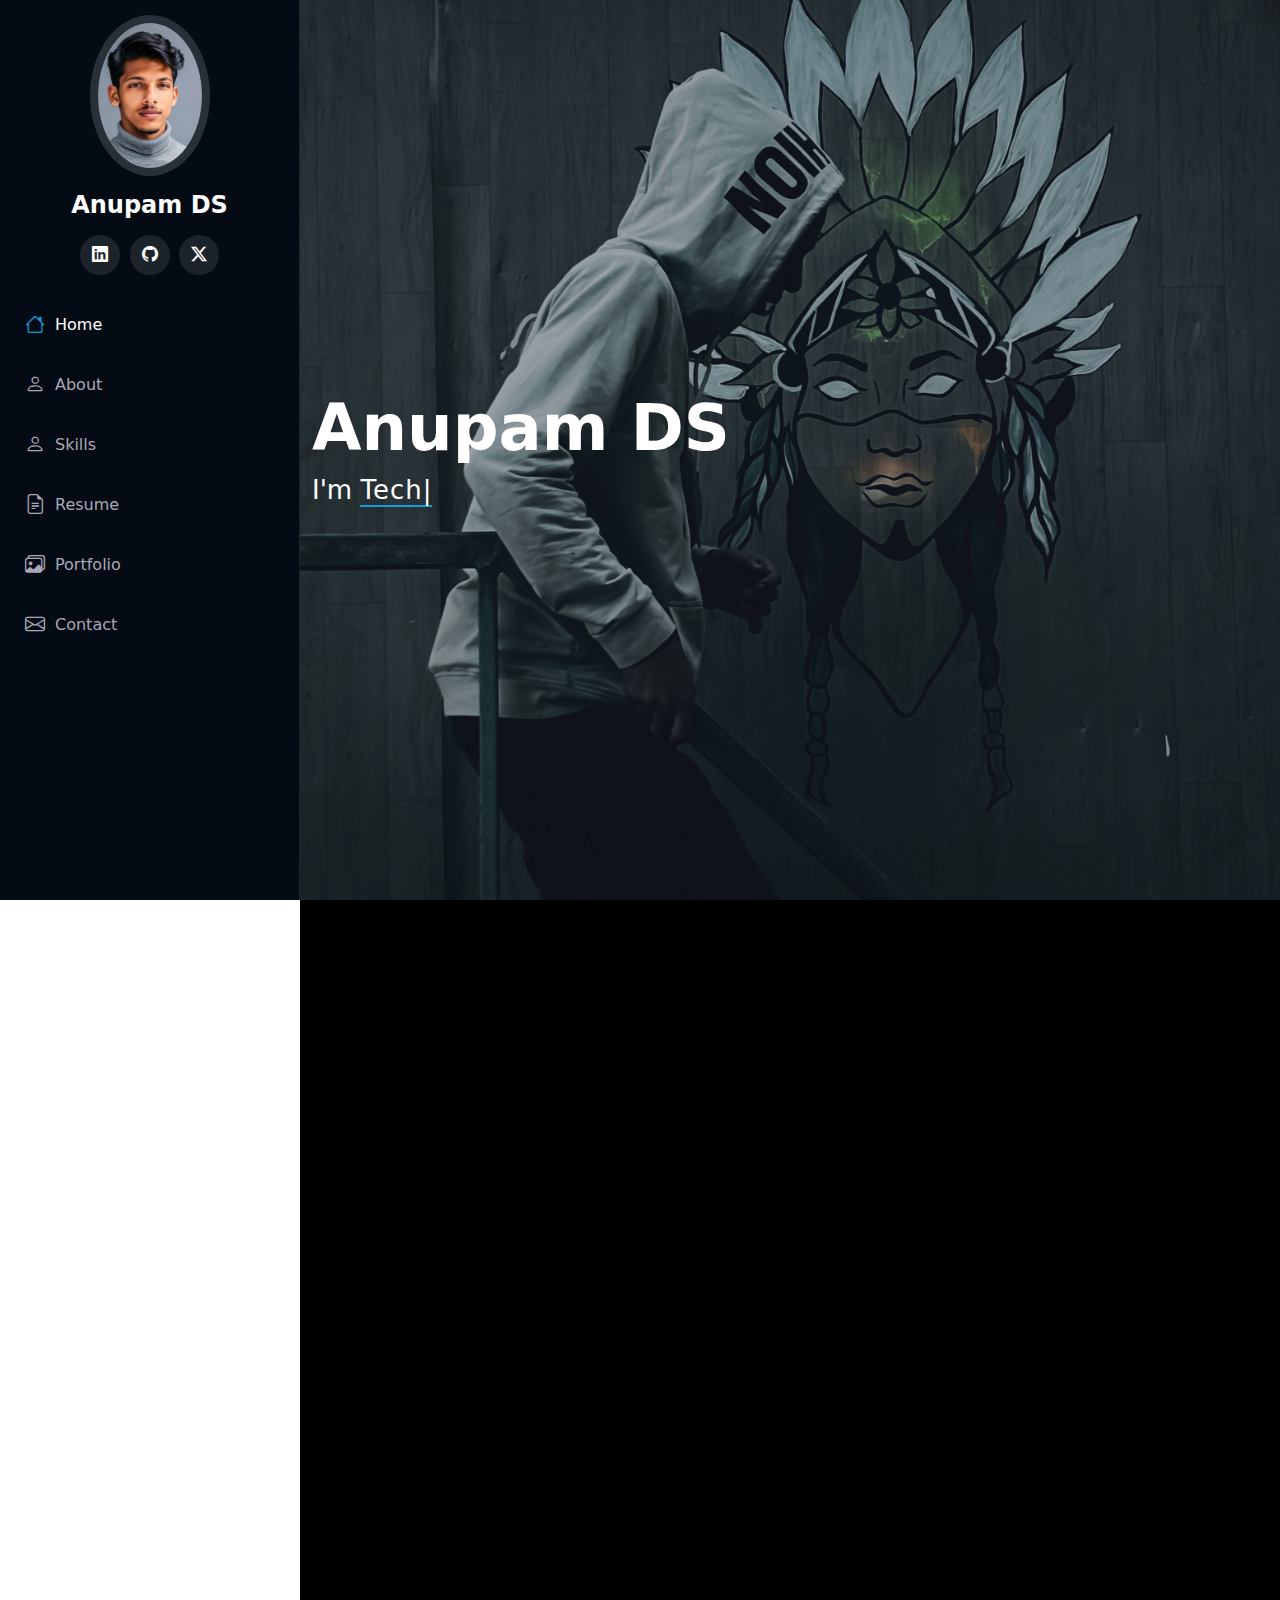
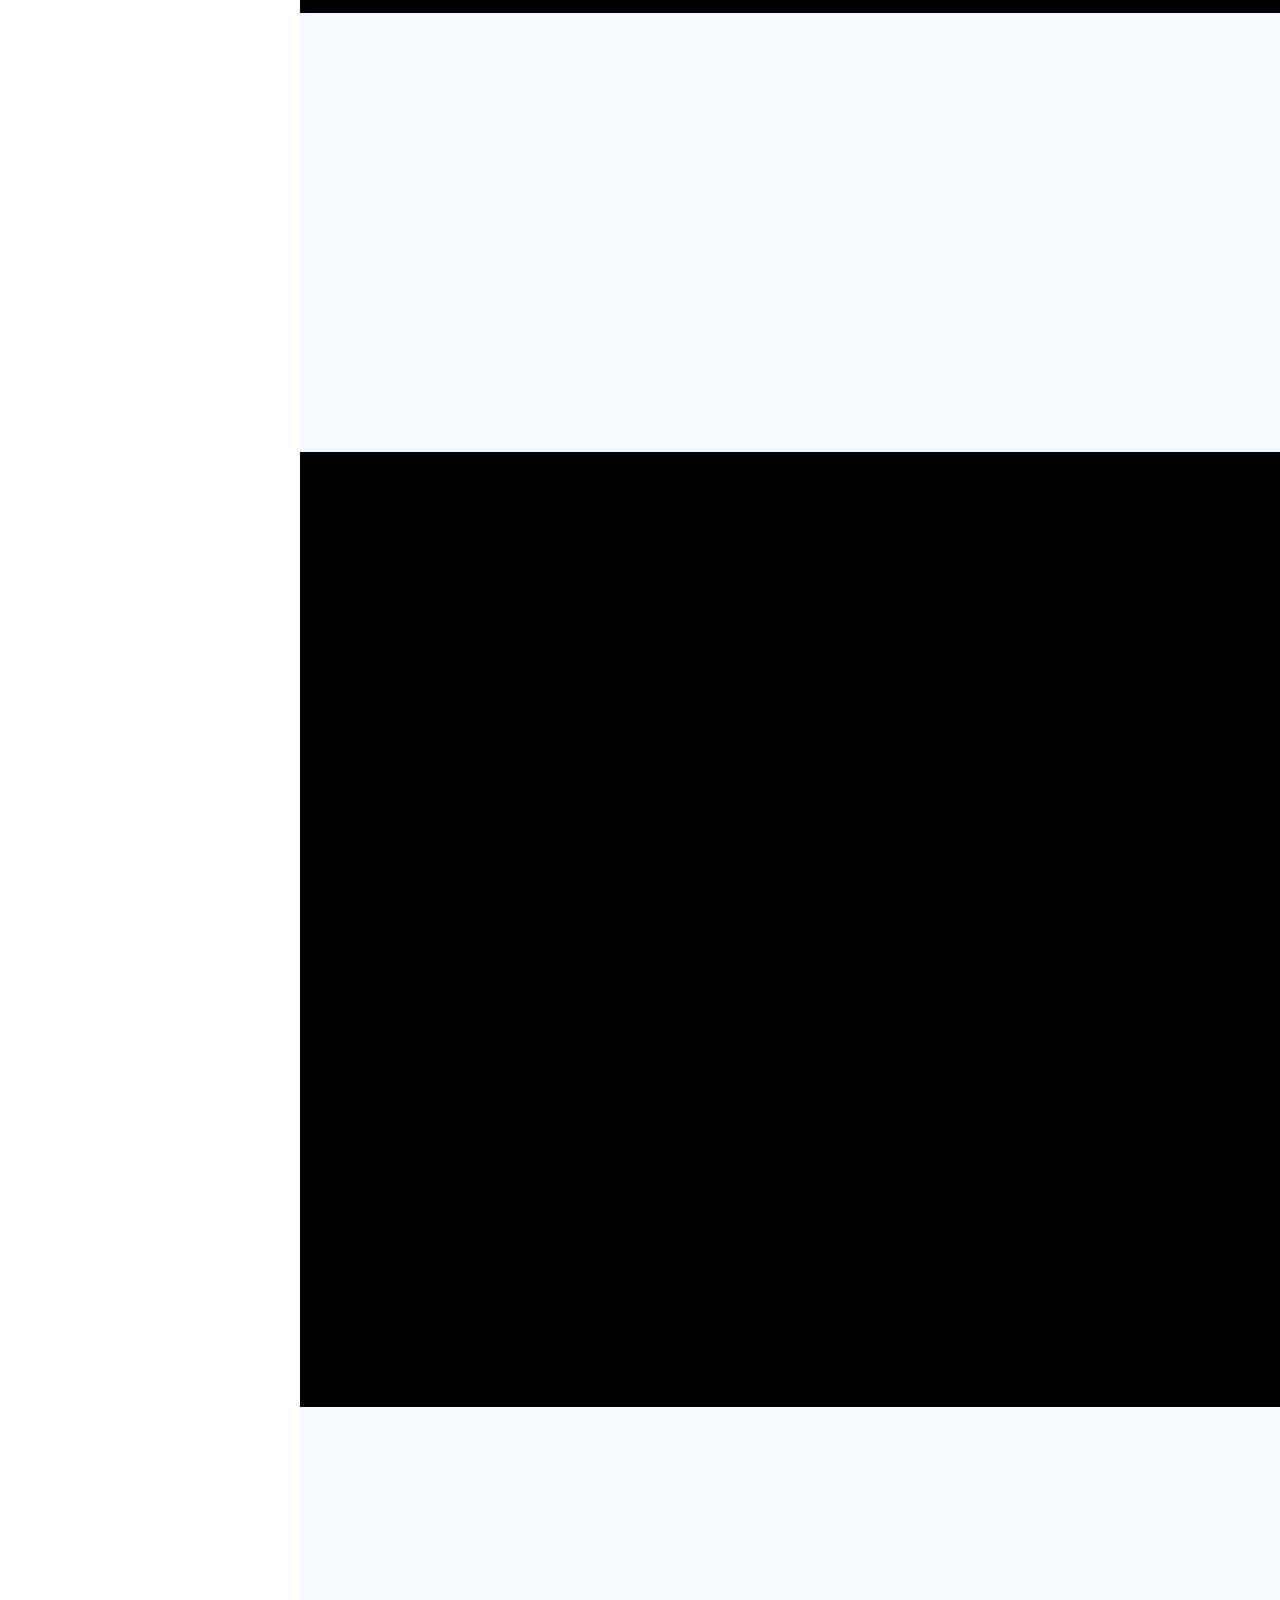
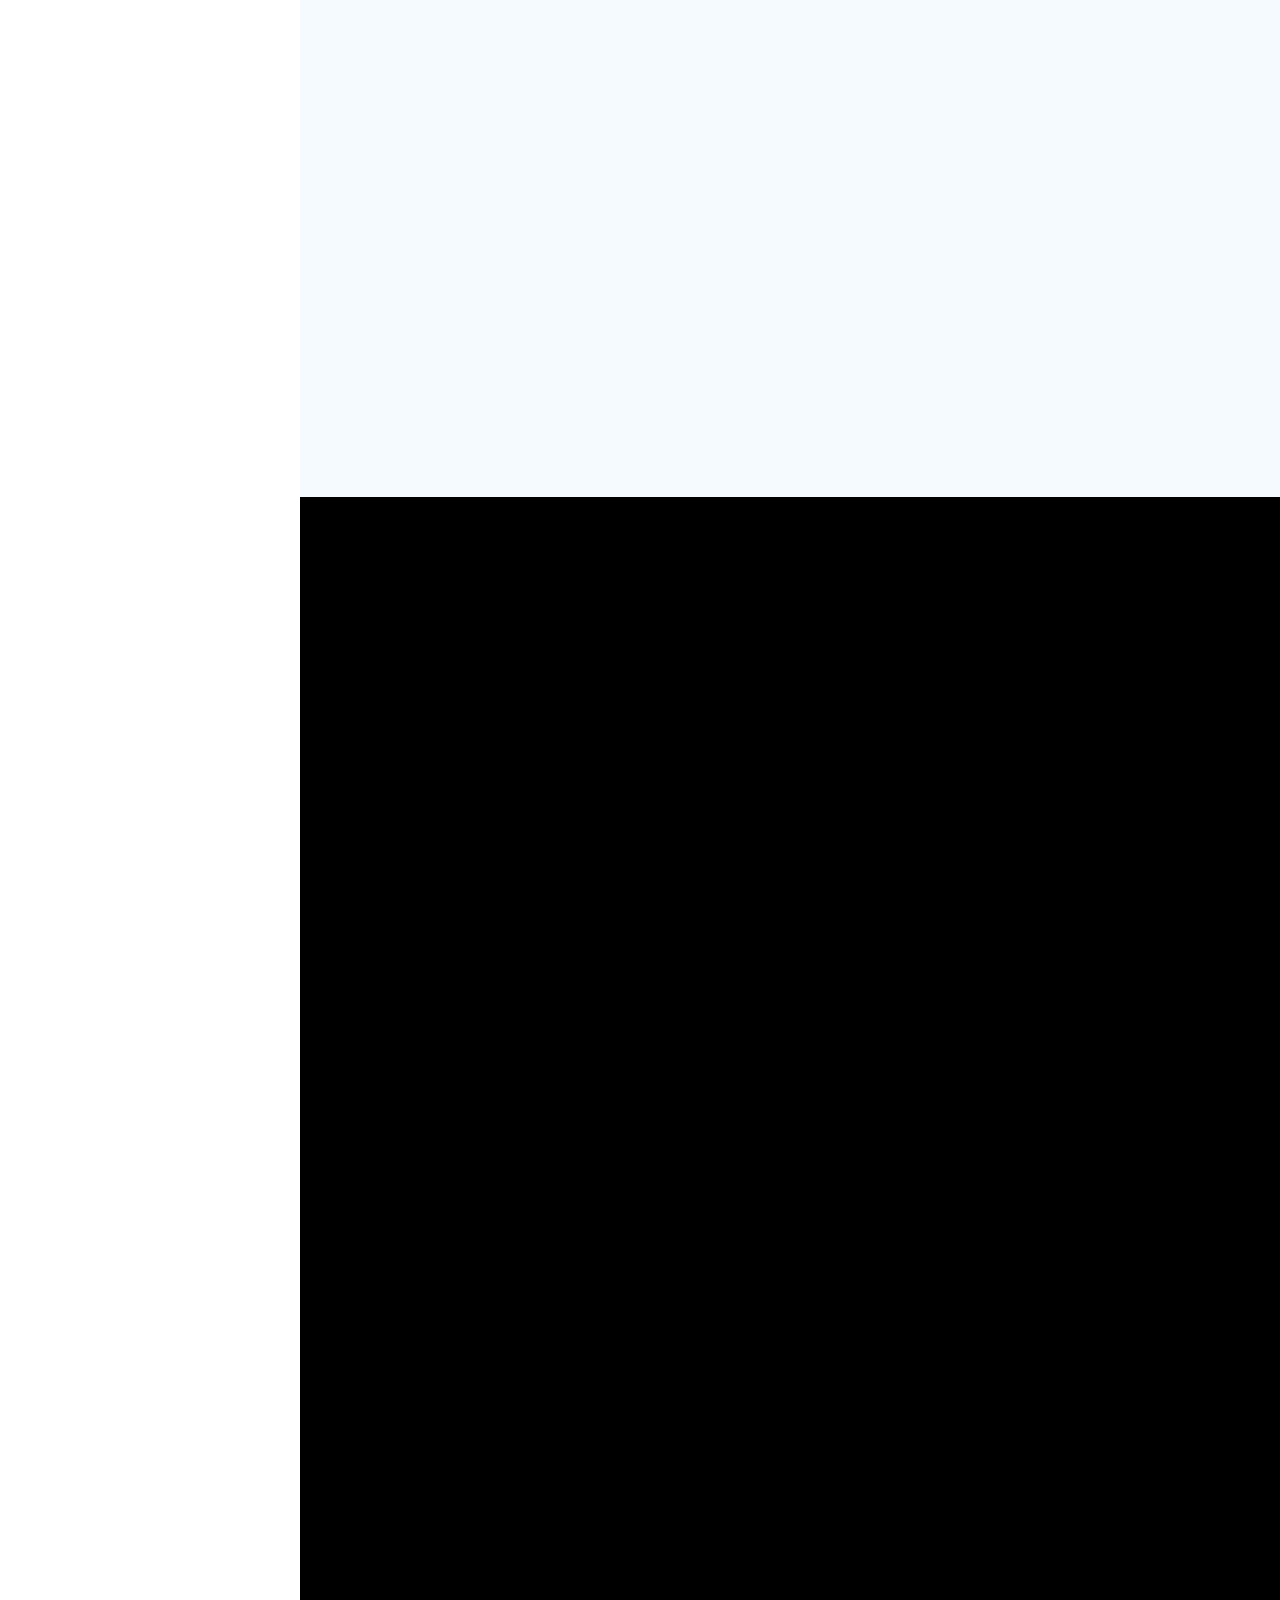
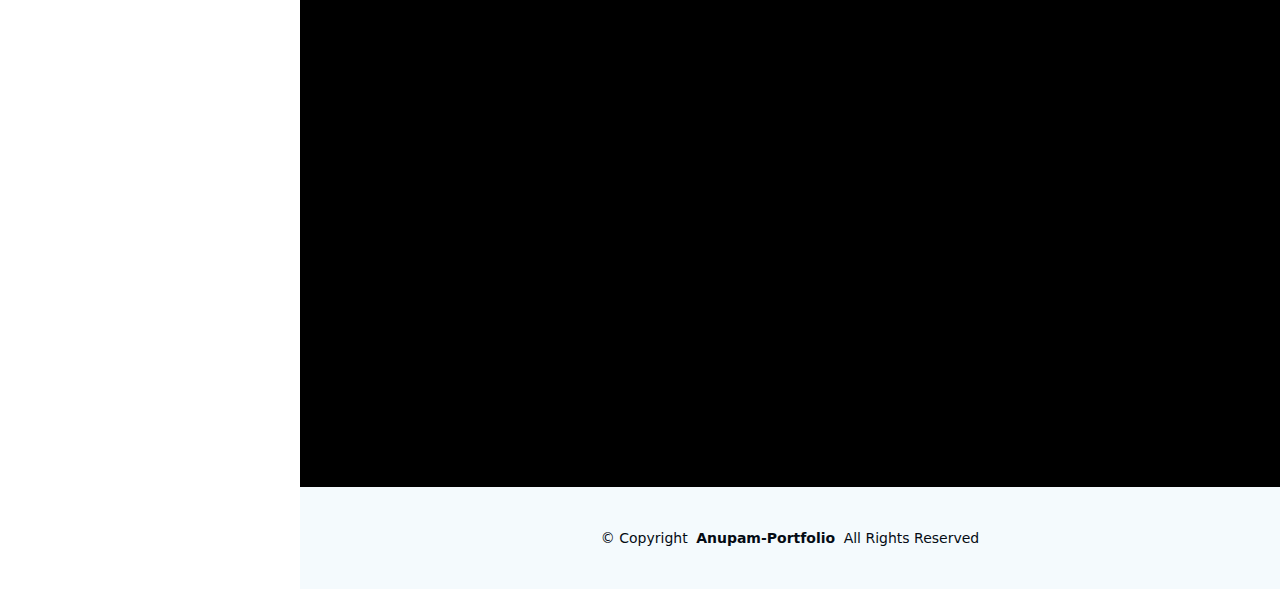
<file: index.html>
<!DOCTYPE html>
<html lang="en">

<head>
  <meta charset="utf-8">
  <meta content="width=device-width, initial-scale=1.0" name="viewport">
  <title>Portfolio</title>
  <meta content="" name="description">
  <meta content="" name="keywords">
  <script src="https://ajax.googleapis.com/ajax/libs/jquery/3.5.1/jquery.min.js"></script>

  <!-- Favicon -->
  <link rel="apple-touch-icon" sizes="180x180" href="/apple-touch-icon.png">
<link rel="icon" type="image/png" sizes="32x32" href="/favicon-32x32.png">
<link rel="icon" type="image/png" sizes="16x16" href="/favicon-16x16.png">
<link rel="manifest" href="/site.webmanifest">
  <!-- Fonts -->
  <link href="https://fonts.googleapis.com" rel="preconnect">
  <link href="https://fonts.gstatic.com" rel="preconnect" crossorigin>
  <link href="https://fonts.googleapis.com/css2?family=Roboto:ital,wght@0,100;0,300;0,400;0,500;0,700;0,900;1,100;1,300;1,400;1,500;1,700;1,900&family=Poppins:ital,wght@0,100;0,200;0,300;0,400;0,500;0,600;0,700;0,800;0,900;1,100;1,200;1,300;1,400;1,500;1,600;1,700;1,800;1,900&family=Raleway:ital,wght@0,100;0,200;0,300;0,400;0,500;0,600;0,700;0,800;0,900;1,100;1,200;1,300;1,400;1,500;1,600;1,700;1,800;1,900&display=swap" rel="stylesheet">

  <!-- Vendor CSS Files -->
  <link href="assets/vendor/bootstrap/css/bootstrap.min.css" rel="stylesheet">
  <link href="assets/vendor/bootstrap-icons/bootstrap-icons.css" rel="stylesheet">
  <link href="assets/vendor/aos/aos.css" rel="stylesheet">
  <link href="assets/vendor/glightbox/css/glightbox.min.css" rel="stylesheet">
  <link href="assets/vendor/swiper/swiper-bundle.min.css" rel="stylesheet">

  <!-- Main CSS File -->
  <link href="assets/css/main.css" rel="stylesheet">
</head>

<body class="index-page">

  <header id="header" class="header dark-background d-flex flex-column">
    <i class="header-toggle d-xl-none bi bi-list"></i>

    <div class="profile-img">
      <img src="assets\img\IMG_3376.jpg" alt="" class="img-fluid rounded-circle">
    </div>

    <a href="index.html" class="logo d-flex align-items-center justify-content-center">
      <h1 class="sitename">Anupam DS</h1>
    </a>

    <div class="social-links text-center">
      <a href="www.linkedin.com/in/anupam-ds" class="linkedin"><i class="bi bi-linkedin"></i></a>
      <a href="https://github.com/ethicalanp" class="Github"><i class="bi bi-github"></i></a>
      <a href="https://x.com/anpm77?s=11" class="twitter"><i class="bi bi-twitter-x"></i></a>
    </div>

    <nav id="navmenu" class="navmenu">
      <ul>
        <li><a href="#hero" class="active"><i class="bi bi-house navicon"></i>Home</a></li>
        <li><a href="#about"><i class="bi bi-person navicon"></i> About</a></li>
        <li><a href="#skills"><i class="bi bi-person navicon"></i> Skills</a></li>
        <li><a href="#resume"><i class="bi bi-file-earmark-text navicon"></i> Resume</a></li>
        <li><a href="#portfolio"><i class="bi bi-images navicon"></i> Portfolio</a></li>
        <li><a href="#contact"><i class="bi bi-envelope navicon"></i> Contact</a></li>
      </ul>
    </nav>

  </header>

  <main class="main">

    <!-- Hero Section -->
    <section id="hero" class="hero section dark-background">
      <img src="assets\img\IMG_3319.JPG" alt="" data-aos="fade-in" class="">
      <div class="container" data-aos="fade-up" data-aos-delay="100">
        <h2>Anupam DS</h2>
        <p>I'm <span class="typed" data-typed-items="A Tech Enthusiaste, A Developer, Specializing in Machine Learning and AI">Tech Enthusiaste</span><span class="typed-cursor typed-cursor--blink" aria-hidden="true"></span><span class="typed-cursor typed-cursor--blink" aria-hidden="true"></span></p>
      </div>

    </section><!-- /Hero Section -->

    <!-- About Section -->
    <section id="about" class="about section">

      <!-- Section Title -->
      <div class="container section-title" data-aos="fade-up">
        <h2>About</h2>
        <p>On a journey to become a Software Engineer. I’ve completed the fundamentals of HTML, CSS,and Python with a passion for leveraging AI and Machine Learning to solve complex business challenges. Independently learning and applying data science and Machine Learning techniques to develop innovative solutions.</p>
      </div><!-- End Section Title -->

      <div class="container" data-aos="fade-up" data-aos-delay="100">

        <div class="row gy-4 justify-content-center">
          <div class="col-lg-4">
            <img src="assets\img\IMG_6231.JPG" class="img-fluid" alt="">
          </div>
          <div class="col-lg-8 content">
            <h2> Software Engineer -specializing in Machine learning and AI </h2>
            <p class="fst-italic py-3">
              My experience includes web development,problem solving , data cleaning, exploratory data analysis, feature engineering, and building predictive models through personal projects.
            </p>
            <div class="row">
              <div class="col-lg-6">
                <ul>
                  <li><i class="bi bi-chevron-right"></i> <strong>Website:</strong> <span>https://ethicalanp.github.io/AnupamDS-Portfolio</span></li>
                  <li><i class="bi bi-chevron-right"></i> <strong>Phone:</strong> <span>+91 9562953944</span></li>
                  <li><i class="bi bi-chevron-right"></i> <strong>City:</strong> <span>Kerala, India </span></li>
                </ul>
              </div>
              <div class="col-lg-6">
                <ul>
                  <li><i class="bi bi-chevron-right"></i> <strong>Age:</strong> <span>24</span></li>
                  <li><i class="bi bi-chevron-right"></i> <strong>Degree:</strong> <span>Bachelors</span></li>
                  <li><i class="bi bi-chevron-right"></i> <strong>Email:</strong> <span>anupamds023@gmail.com</span></li>
                  <li><i class="bi bi-chevron-right"></i> <strong>Freelance:</strong> <span>Available</span></li>
                </ul>
              </div>
            </div>
          </div>
        </div>

      </div>

    </section><!-- /About Section -->
    <!-- Skills Section -->
    <section id="skills" class="skills section light-background">

      <!-- Section Title -->
      <div class="container section-title" data-aos="fade-up">
        <h2>Skills</h2>
      </div><!-- End Section Title -->

      <div class="container" data-aos="fade-up" data-aos-delay="100">

        <div class="row skills-content skills-animation">

          <div class="col-lg-6">

            <div class="progress">
              <span class="skill"><span>HTML</span> <i class="val">80%</i></span>
              <div class="progress-bar-wrap">
                <div class="progress-bar" role="progressbar" aria-valuenow="100" aria-valuemin="0" aria-valuemax="100"></div>
              </div>
            </div><!-- End Skills Item -->

            <div class="progress">
              <span class="skill"><span>CSS</span> <i class="val">70%</i></span>
              <div class="progress-bar-wrap">
                <div class="progress-bar" role="progressbar" aria-valuenow="90" aria-valuemin="0" aria-valuemax="100"></div>
              </div>
            </div><!-- End Skills Item -->

            <div class="progress">
              <span class="skill"><span>JavaScript</span> <i class="val">65%</i></span>
              <div class="progress-bar-wrap">
                <div class="progress-bar" role="progressbar" aria-valuenow="75" aria-valuemin="0" aria-valuemax="100"></div>
              </div>
            </div><!-- End Skills Item -->

          </div>

          <div class="col-lg-6">

            <div class="progress">
              <span class="skill"><span>C laguage</span> <i class="val">80%</i></span>
              <div class="progress-bar-wrap">
                <div class="progress-bar" role="progressbar" aria-valuenow="80" aria-valuemin="0" aria-valuemax="100"></div>
              </div>
            </div><!-- End Skills Item -->

            <div class="progress">
              <span class="skill"><span>java</span> <i class="val">70%</i></span>
              <div class="progress-bar-wrap">
                <div class="progress-bar" role="progressbar" aria-valuenow="90" aria-valuemin="0" aria-valuemax="100"></div>
              </div>
            </div><!-- End Skills Item -->

            <div class="progress">
              <span class="skill"><span>python</span> <i class="val">90%</i></span>
              <div class="progress-bar-wrap">
                <div class="progress-bar" role="progressbar" aria-valuenow="55" aria-valuemin="0" aria-valuemax="100"></div>
              </div>
            </div><!-- End Skills Item -->

          </div>

        </div>

      </div>

    </section><!-- /Skills Section -->

    <!-- Resume Section -->
    <section id="resume" class="resume section">

      <!-- Section Title -->
      <div class="container section-title" data-aos="fade-up">
        <h2>Resume</h2>
        <p> Passionate for technology and AI/ML driven solutions that impact in bussiness solutions.</p>
      </div><!-- End Section Title -->

      <div class="container">

        <div class="row">

          <div class="col-lg-6" data-aos="fade-up" data-aos-delay="100">
            <h3 class="resume-title">Sumary</h3>

            <div class="resume-item pb-0">
              <p><em>Innovative and deadline-driven Developer with experience in web development  ,problem solving , data cleaning, exploratory data analysis, feature engineering, and building predictive models through personal projects .</em></p>
              <ul>
                <li>kerala,India </li>
                <li>+91 9562953944</li>
                <li>anupamds023@gmail.com</li>
              </ul>
            </div><!-- Edn Resume Item -->

            <h3 class="resume-title">Education</h3>
            <div class="resume-item">
              <h4>Software engineering</h4>
              <h5>2025 - present</h5>
              <p><em>Brototype ,Calicut,Kerala,India</em></p>
              <p>Enrolled to one year course in Artificial Intelligence and Machine Learning </p>
            </div><!-- Edn Resume Item -->

            <div class="resume-item">
              <h4>Bachelor of science</h4>
              <h5>2019 - 2022</h5>
              <p><em>Shree Devi Collage ,Mangalore</em></p>
          </div>

        </div>

      </div>

    </section><!-- /Resume Section -->

    <!-- Portfolio Section -->
    <section id="portfolio" class="portfolio section light-background">

      <!-- Section Title -->
      <div class="container section-title" data-aos="fade-up">
        <h2>Projects</h2>
      </div><!-- End Section Title -->

      <div class="container">

        <div class="isotope-layout" data-default-filter="*" data-layout="masonry" data-sort="original-order">

          <div class="row gy-4 isotope-container" data-aos="fade-up" data-aos-delay="200">

            <div class="col-lg-4 col-md-6 portfolio-item isotope-item filter-app">
              <div class="portfolio-content h-100">
                <img src="assets\img\portfolio\1631164437535_11zon (1).jpg" class="img-fluid" alt="">
                <div class="portfolio-info">
                  <h4>Website Clone </h4>
                  <p>Clone of Papergrid website </p>
                  <a href="assets\img\portfolio\1631164437535_11zon (1).jpg" title="App 1" data-gallery="portfolio-gallery-app" class="glightbox preview-link"><i class="bi bi-zoom-in"></i></a>
                  <a href="https://ethicalanp.github.io/Papergrid-UiClone/" title="More Details" class="details-link"><i class="bi bi-link-45deg"></i></a>
                </div>
              </div>
            </div><!-- End Portfolio Item -->

            <div class="col-lg-4 col-md-6 portfolio-item isotope-item filter-product">
              <div class="portfolio-content h-100">
                <img src="assets\img\portfolio\portfolio image (1).png" class="img-fluid" alt="">
                <div class="portfolio-info">
                  <h4>Personal Portfolio</h4>
                  <p>My personal portfolio</p>
                  <a href="assets\img\portfolio\portfolio image (1).png" title="Product 1" data-gallery="portfolio-gallery-product" class="glightbox preview-link"><i class="bi bi-zoom-in"></i></a>
                  <a href="https://ethicalanp.github.io/AnupamDS-Portfolio" title="More Details" class="details-link"><i class="bi bi-link-45deg"></i></a>
                </div>
              </div>
            </div><!-- End Portfolio Item -->

            <div class="col-lg-4 col-md-6 portfolio-item isotope-item filter-branding">
              <div class="portfolio-content h-100">
                <img src="assets\img\portfolio\Screenshot (20).png" class="img-fluid" alt="">
                <div class="portfolio-info">
                  <h4>NLP prototype</h4>
                  <p>Resume Screeing NLP prototype</p>
                  <a href="assets\img\portfolio\Screenshot (20).png" title="Branding 1" data-gallery="portfolio-gallery-branding" class="glightbox preview-link"><i class="bi bi-zoom-in"></i></a>
                  <a href="https://github.com/ethicalanp/Resume_Screening_Prototype-NLP-project" title="More Details" class="details-link"><i class="bi bi-link-45deg"></i></a>
                </div>
              </div>
            </div><!-- End Portfolio Item -->

            <div class="col-lg-4 col-md-6 portfolio-item isotope-item filter-books">
              <div class="portfolio-content h-100">
                <img src="assets\img\portfolio\0fcbc0be-c877-4c94-a76a-781362b8004e_11zon (1).jpg" class="img-fluid" alt="">
                <div class="portfolio-info">
                  <h4>Zomato Data Analysis</h4>
                  <p>Zomato data Analysis</p>
                  <a href="assets\img\portfolio\0fcbc0be-c877-4c94-a76a-781362b8004e_11zon (1).jpg" title="Branding 1" data-gallery="portfolio-gallery-book" class="glightbox preview-link"><i class="bi bi-zoom-in"></i></a>
                  <a href="https://github.com/ethicalanp/Zomato-Data-Analysis-Insights-into-Food-Trends" title="More Details" class="details-link"><i class="bi bi-link-45deg"></i></a>
                </div>
              </div>
            </div><!-- End Portfolio Item -->
          </div><!-- End Portfolio Container -->

        </div>

      </div>

    </section><!-- /Portfolio Section -->
    <section id="contact" class="contact section">

      <!-- Section Title -->
      <div class="container section-title" data-aos="fade-up">
        <h2>Contact</h2>
      </div>

      <div class="container" data-aos="fade-up" data-aos-delay="100">

        <div class="row gy-4">

          <div class="col-lg-5">

            <div class="info-wrap">
              <div class="info-item d-flex" data-aos="fade-up" data-aos-delay="200">
                <i class="bi bi-geo-alt flex-shrink-0"></i>
                <div>
                  <h3>Address</h3>
                  <p>Pallikunu,Cannanore,Kerala,India</p>
                </div>
              </div>

              <div class="info-item d-flex" data-aos="fade-up" data-aos-delay="300">
                <i class="bi bi-telephone flex-shrink-0"></i>
                <div>
                  <h3>Call</h3>
                  <p>+91 9562953944</p>
                </div>
              </div>

              <div class="info-item d-flex" data-aos="fade-up" data-aos-delay="400">
                <i class="bi bi-envelope flex-shrink-0"></i>
                <div>
                  <h3>Email</h3>
                  <p>anupamds023@gmail.com</p>
                </div>
              </div>

            </div><iframe src="https://www.google.com/maps/embed?pb=!1m18!1m12!1m3!1d3914.5220317740004!2d75.88935694036122!3d11.14893118906912!2m3!1f0!2f0!3f0!3m2!1i1024!2i768!4f13.1!3m3!1m2!1s0x3ba6502eed76c9ef%3A0xac780735033a2193!2s4VXR%2BGQR%20Kinfra%20Park%2C%20Kakkanchery%2C%20Chelambra%2C%20Kerala%20673636!5e0!3m2!1sen!2sin!4v1745646612245!5m2!1sen!2sin" width="600" height="450" style="border:0;" allowfullscreen="" loading="lazy" referrerpolicy="no-referrer-when-downgrade"></iframe>
          </div>
          <form id="submit-form" action="" method="post" class="submit-form" data-aos="fade-up" data-aos-delay="200">
            <div class="row gy-4">
          
              <div class="col-md-6">
                <label for="name-field" class="pb-2">Your Name</label>
                <input type="text" name="name" id="name-field" class="form-control" required="">
              </div>
              <div class="col-md-6">
                <label for="email-field" class="pb-2">Your Email</label>
                <input type="email" class="form-control" name="email" id="email-field" required="">
              </div>
          
              <div class="col-md-12">
                <label for="subject-field" class="pb-2">Subject</label>
                <input type="text" class="form-control" name="subject" id="subject-field" required="">
              </div>
          
              <div class="col-md-12">
                <label for="message-field" class="pb-2">Message</label>
                <textarea class="form-control" name="message" rows="10" id="message-field" required=""></textarea>
              </div>
          
              <div class="col-md-12">
                <button type="submit">Send Message</button>
              </div>
            </div>
          </form>
            <script>
              $("#submit-form").submit((e)=>{
                  e.preventDefault()
                  $.ajax({
                      url:"https://script.google.com/macros/s/AKfycbycHCUIMeLlzktE3GIrZJd68TbncbRhPum-dIs0aWHpOXI-LaVRU_uXTSJLzSuUcCmZ/exec",
                      data:$("#submit-form").serialize(),
                      method:"post",
                      success:function (response){
                          alert("Form submitted successfully")
                          window.location.reload()
                          //window.location.href="https://google.com"
                      },
                      error:function (err){
                          alert("Something Error")
          
                      }
                  })
              })
          </script>
          </div>
        </div>
      </div>

    </section><!-- /Contact Section -->

  </main>

  <footer id="footer" class="footer position-relative light-background">

    <div class="container">
      <div class="copyright text-center ">
        <p>© <span>Copyright</span> <strong class="px-1 sitename">Anupam-Portfolio</strong> <span>All Rights Reserved</span></p>
      </div>
    </div>

  </footer>

  <a href="#" id="scroll-top" class="scroll-top d-flex align-items-center justify-content-center"><i class="bi bi-arrow-up-short"></i></a>

  <!-- Preloader -->
  <div id="preloader"></div>

  <!-- Vendor JS Files -->
  <script src="assets/vendor/bootstrap/js/bootstrap.bundle.min.js"></script>
  <script src="assets/vendor/php-email-form/validate.js"></script>
  <script src="assets/vendor/aos/aos.js"></script>
  <script src="assets/vendor/typed.js/typed.umd.js"></script>
  <script src="assets/vendor/purecounter/purecounter_vanilla.js"></script>
  <script src="assets/vendor/waypoints/noframework.waypoints.js"></script>
  <script src="assets/vendor/glightbox/js/glightbox.min.js"></script>
  <script src="assets/vendor/imagesloaded/imagesloaded.pkgd.min.js"></script>
  <script src="assets/vendor/isotope-layout/isotope.pkgd.min.js"></script>
  <script src="assets/vendor/swiper/swiper-bundle.min.js"></script>

  <!-- Main JS File -->
  <script src="assets/js/main.js"></script>

</body>
</html>
</file>
<file: assets/css/main.css>
-----------*/
:root {
  --default-font: "Roboto",  system-ui, -apple-system, "Segoe UI", Roboto, "Helvetica Neue", Arial, "Noto Sans", "Liberation Sans", sans-serif, "Apple Color Emoji", "Segoe UI Emoji", "Segoe UI Symbol", "Noto Color Emoji";
  --heading-font: "Raleway",  sans-serif;
  --nav-font: "Poppins",  sans-serif;
}

/* Global Colors - The following color variables are used throughout the website. Updating them here will change the color scheme of the entire website */
:root { 
  --background-color: black; /* Background color for the entire website, including individual sections */
  --default-color:white; /* Default color used for the majority of the text content across the entire website */
  --heading-color: #0b6df7; /* Color for headings, subheadings and title throughout the website */
  --accent-color: #149ddd; /* Accent color that represents your brand on the website. It's used for buttons, links, and other elements that need to stand out */
  --surface-color: #ffffff; /* The surface color is used as a background of boxed elements within sections, such as cards, icon boxes, or other elements that require a visual separation from the global background. */
  --contrast-color: #ffffff;
   /* Contrast color for text, ensuring readability against backgrounds of accent, heading, or default colors. */
}

/* Nav Menu Colors - The following color variables are used specifically for the navigation menu. They are separate from the global colors to allow for more customization options */
:root {
  --nav-color: #a8a9b4;  /* The default color of the main navmenu links */
  --nav-hover-color: #ffffff; /* Applied to main navmenu links when they are hovered over or active */
  --nav-mobile-background-color: #040b14; /* Used as the background color for mobile navigation menu */
  --nav-dropdown-background-color: #040b14; /* Used as the background color for dropdown items that appear when hovering over primary navigation items */
  --nav-dropdown-color: #a8a9b4; /* Used for navigation links of the dropdown items in the navigation menu. */
  --nav-dropdown-hover-color: #ffffff; /* Similar to --nav-hover-color, this color is applied to dropdown navigation links when they are hovered over. */
}

/* Color Presets - These classes override global colors when applied to any section or element, providing reuse of the sam color scheme. */

.light-background {
  --background-color: #f4fafd;
  --surface-color: #ffffff;
}

.dark-background {
  --background-color: #040b14;
  --default-color: #ffffff;
  --heading-color: #ffffff;
  --surface-color: #151f2b;
  --contrast-color: #ffffff;
}

/* Smooth scroll */
:root {
  scroll-behavior: smooth;
}
------------------------*/
body {
  color: var(--default-color);
  background-color: var(--background-color);
  font-family: var(--default-font);
}

a {
  color: var(--accent-color);
  text-decoration: none;
  transition: 0.3s;
}

a:hover {
  color: color-mix(in srgb, var(--accent-color), transparent 25%);
  text-decoration: none;
}

h1,
h2,
h3,
h4,
h5,
h6 {
  color: var(--heading-color);
  font-family: var(--heading-font);
}

/* PHP Email Form Messages
------------------------------*/
.php-email-form .error-message {
  display: none;
  background: #df1529;
  color: #ffffff;
  text-align: left;
  padding: 15px;
  margin-bottom: 24px;
  font-weight: 600;
}

.php-email-form .sent-message {
  display: none;
  color: #ffffff;
  background: #059652;
  text-align: center;
  padding: 15px;
  margin-bottom: 24px;
  font-weight: 600;
}

.php-email-form .loading {
  display: none;
  background: var(--surface-color);
  text-align: center;
  padding: 15px;
  margin-bottom: 24px;
}

.php-email-form .loading:before {
  content: "";
  display: inline-block;
  border-radius: 50%;
  width: 24px;
  height: 24px;
  margin: 0 10px -6px 0;
  border: 3px solid var(--accent-color);
  border-top-color: var(--surface-color);
  animation: php-email-form-loading 1s linear infinite;
}

@keyframes php-email-form-loading {
  0% {
    transform: rotate(0deg);
  }

  100% {
    transform: rotate(360deg);
  }
}

/*--------------------------------------------------------------
# Global Header
--------------------------------------------------------------*/
.header {
  color: var(--default-color);
  background-color: var(--background-color);
  position: fixed;
  top: 0;
  left: 0;
  bottom: 0;
  padding: 0 15px;
  width: 300px;
  transition: all ease-in-out 0.3s;
  overflow-y: auto;
  z-index: 997;
  border-right: 1px solid color-mix(in srgb, var(--default-color), transparent 90%);
}

.header .profile-img img {
  margin: 15px auto;
  display: block;
  width: 120px;
  border: 8px solid color-mix(in srgb, var(--default-color), transparent 85%);
}

.header .logo {
  line-height: 1;
  margin-bottom: 15px;
}

.header .logo img {
  max-height: 32px;
  margin-right: 8px;
}

.header .logo h1 {
  font-size: 24px;
  margin: 0;
  font-weight: 700;
  color: var(--heading-color);
}

.header .social-links {
  margin: 0 0 20px 0;
}

.header .social-links a {
  font-size: 16px;
  display: inline-flex;
  align-items: center;
  justify-content: center;
  background: color-mix(in srgb, var(--default-color), transparent 90%);
  color: var(--default-color);
  margin: 0 2px;
  border-radius: 50%;
  text-align: center;
  width: 40px;
  height: 40px;
  transition: 0.3s;
}

.header .social-links a:hover {
  color: var(--contrast-color);
  background: var(--accent-color);
}

@media (min-width: 1200px) {

  .header~main,
  .header~#footer {
    margin-left: 300px;
  }
}

@media (max-width: 1199px) {
  .header {
    left: -100%;
  }
}

.header.header-show {
  left: 0;
}

.header .header-toggle {
  color: var(--contrast-color);
  background-color: var(--accent-color);
  font-size: 22px;
  display: flex;
  align-items: center;
  justify-content: center;
  width: 40px;
  height: 40px;
  border-radius: 50%;
  cursor: pointer;
  position: fixed;
  top: 15px;
  right: 15px;
  z-index: 9999;
  transition: background-color 0.3s;
}

.header .header-toggle:hover {
  color: var(--contrast-color);
  background-color: color-mix(in srgb, var(--accent-color) 90%, white 15%);
}

/*--------------------------------------------------------------
# Navigation Menu
--------------------------------------------------------------*/
.mobile-nav-toggle {
  display: none;
}

.navmenu {
  padding: 0;
  z-index: 9997;
}

.navmenu ul {
  list-style: none;
  padding: 0 0 20px 0;
  margin: 0;
}

.navmenu a,
.navmenu a:focus {
  color: var(--nav-color);
  padding: 15px 10px;
  font-family: var(--nav-font);
  font-size: 16px;
  font-weight: 400;
  display: flex;
  align-items: center;
  white-space: nowrap;
  transition: 0.3s;
  width: 100%;
}

.navmenu a .navicon,
.navmenu a:focus .navicon {
  font-size: 20px;
  margin-right: 10px;
}

.navmenu a .toggle-dropdown,
.navmenu a:focus .toggle-dropdown {
  font-size: 12px;
  line-height: 0;
  margin-left: auto;
  width: 30px;
  height: 30px;
  display: flex;
  align-items: center;
  justify-content: center;
  border-radius: 50%;
  transition: 0.3s;
  flex-shrink: 0;
  background-color: color-mix(in srgb, var(--accent-color), transparent 90%);
}

.navmenu a .toggle-dropdown:hover,
.navmenu a:focus .toggle-dropdown:hover {
  background-color: var(--accent-color);
  color: var(--contrast-color);
}

.navmenu a:hover,
.navmenu .active,
.navmenu .active:focus {
  color: var(--nav-hover-color);
}

.navmenu a:hover .navicon,
.navmenu .active .navicon,
.navmenu .active:focus .navicon {
  color: var(--accent-color);
}

.navmenu .active .toggle-dropdown,
.navmenu .active:focus .toggle-dropdown {
  background-color: var(--accent-color);
  color: var(--contrast-color);
  transform: rotate(180deg);
}

.navmenu .dropdown {
  display: block;
}

.navmenu .dropdown a,
.navmenu .dropdown a:focus {
  color: --nav-dropdown-color;
}

.navmenu .dropdown a:hover,
.navmenu .dropdown .active,
.navmenu .dropdown .active:focus {
  color: var(--nav-dropdown-hover-color);
}

.navmenu .dropdown ul {
  position: static;
  display: none;
  z-index: 99;
  padding: 5px 10px;
  margin: 5px 10px;
  background-color: var(--nav-dropdown-background-color);
  border: 1px solid color-mix(in srgb, var(--default-color), transparent 90%);
  box-shadow: none;
  transition: all 0.5s ease-in-out;
}

.navmenu .dropdown ul ul {
  background-color: rgba(33, 37, 41, 0.1);
}

.navmenu .dropdown>.dropdown-active {
  display: block;
  background-color: rgba(33, 37, 41, 0.03);
}

/*--------------------------------------------------------------
# Global Footer
--------------------------------------------------------------*/
.footer {
  color: var(--default-color);
  background-color: var(--background-color);
  font-size: 14px;
  padding: 40px 0;
  position: relative;
  border-top: 1px solid color-mix(in srgb, var(--default-color), transparent 90%);
}

.footer .copyright p {
  margin-bottom: 0;
}

.footer .credits {
  margin-top: 4px;
  font-size: 13px;
  text-align: center;
}

/*--------------------------------------------------------------
# Preloader
--------------------------------------------------------------*/
#preloader {
  position: fixed;
  inset: 0;
  z-index: 999999;
  overflow: hidden;
  background: var(--background-color);
  transition: all 0.6s ease-out;
}

#preloader:before {
  content: "";
  position: fixed;
  top: calc(50% - 30px);
  left: calc(50% - 30px);
  border: 6px solid #ffffff;
  border-color: var(--accent-color) transparent var(--accent-color) transparent;
  border-radius: 50%;
  width: 60px;
  height: 60px;
  animation: animate-preloader 1.5s linear infinite;
}

@keyframes animate-preloader {
  0% {
    transform: rotate(0deg);
  }

  100% {
    transform: rotate(360deg);
  }
}

/*--------------------------------------------------------------
# Scroll Top Button
--------------------------------------------------------------*/
.scroll-top {
  position: fixed;
  visibility: hidden;
  opacity: 0;
  right: 15px;
  bottom: -15px;
  z-index: 99999;
  background-color: var(--accent-color);
  width: 44px;
  height: 44px;
  border-radius: 50px;
  transition: all 0.4s;
}

.scroll-top i {
  font-size: 24px;
  color: var(--contrast-color);
  line-height: 0;
}

.scroll-top:hover {
  background-color: color-mix(in srgb, var(--accent-color), transparent 20%);
  color: var(--contrast-color);
}

.scroll-top.active {
  visibility: visible;
  opacity: 1;
  bottom: 15px;
}

/*--------------------------------------------------------------
# Disable aos animation delay on mobile devices
--------------------------------------------------------------*/
@media screen and (max-width: 768px) {
  [data-aos-delay] {
    transition-delay: 0 !important;
  }
}

/*--------------------------------------------------------------
# Global Page Titles & Breadcrumbs
--------------------------------------------------------------*/
.page-title {
  color: var(--default-color);
  background-color: var(--background-color);
  padding: 25px 0;
  position: relative;
}

.page-title h1 {
  font-size: 24px;
  font-weight: 700;
}

.page-title .breadcrumbs ol {
  display: flex;
  flex-wrap: wrap;
  list-style: none;
  padding: 0;
  margin: 0;
  font-size: 14px;
  font-weight: 400;
}

.page-title .breadcrumbs ol li+li {
  padding-left: 10px;
}

.page-title .breadcrumbs ol li+li::before {
  content: "/";
  display: inline-block;
  padding-right: 10px;
  color: color-mix(in srgb, var(--default-color), transparent 70%);
}

/*--------------------------------------------------------------
# Global Sections
--------------------------------------------------------------*/
section,
.section {
  color: var(--default-color);
  background-color: var(--background-color);
  padding: 60px 0;
  overflow: clip;
}

/*--------------------------------------------------------------
# Global Section Titles
--------------------------------------------------------------*/
.section-title {
  padding-bottom: 60px;
  position: relative;
}

.section-title h2 {
  font-size: 32px;
  font-weight: 700;
  margin-bottom: 20px;
  padding-bottom: 20px;
  position: relative;
}

.section-title h2:after {
  content: "";
  position: absolute;
  display: block;
  width: 50px;
  height: 3px;
  background: var(--accent-color);
  left: 0;
  bottom: 0;
}

.section-title p {
  margin-bottom: 0;
}

/*--------------------------------------------------------------
# Hero Section
--------------------------------------------------------------*/
.hero {
  width: 100%;
  min-height: 100vh;
  position: relative;
  padding: 80px 0;
  display: flex;
  align-items: center;
  justify-content: center;
}

.hero img {
  position: absolute;
  inset: 0;
  display: block;
  width: 100%;
  height: 100%;
  object-fit: cover;
  z-index: 1;
}

.hero:before {
  content: "";
  background: color-mix(in srgb, var(--background-color), transparent 70%);
  position: absolute;
  inset: 0;
  z-index: 2;
}

.hero .container {
  position: relative;
  z-index: 3;
}

.hero h2 {
  margin: 0;
  font-size: 64px;
  font-weight: 700;
}

.hero p {
  margin: 5px 0 0 0;
  font-size: 26px;
}

.hero p span {
  letter-spacing: 1px;
  border-bottom: 2px solid var(--accent-color);
}

.hero .social-links {
  margin-top: 25px;
}

.hero .social-links a {
  font-size: 24px;
  display: inline-block;
  color: color-mix(in srgb, var(--default-color), transparent 50%);
  line-height: 1;
  margin-right: 20px;
  transition: 0.3s;
}

.hero .social-links a:hover {
  color: var(--accent-color);
}

@media (max-width: 768px) {
  .hero h2 {
    font-size: 32px;
  }

  .hero p {
    font-size: 20px;
  }
}

/*--------------------------------------------------------------
# About Section
--------------------------------------------------------------*/
.about .content h2 {
  font-weight: 700;
  font-size: 24px;
}

.about .content ul {
  list-style: none;
  padding: 0;
}

.about .content ul li {
  margin-bottom: 20px;
  display: flex;
  align-items: center;
}

.about .content ul strong {
  margin-right: 10px;
}

.about .content ul i {
  font-size: 16px;
  margin-right: 5px;
  color: var(--accent-color);
  line-height: 0;
}

/*--------------------------------------------------------------
# Stats Section
--------------------------------------------------------------*/
.stats .stats-item {
  padding: 30px;
  width: 100%;
}

.stats .stats-item i {
  color: var(--accent-color);
  display: block;
  font-size: 44px;
  float: left;
  line-height: 0;
}

.stats .stats-item .purecounter {
  color: var(--heading-color);
  font-size: 48px;
  line-height: 40px;
  display: block;
  font-weight: 700;
  margin-left: 60px;
}

.stats .stats-item p {
  color: color-mix(in srgb, var(--default-color), transparent 40%);
  padding: 15px 0 0 0;
  margin: 0 0 0 60px;
  font-family: var(--heading-font);
  font-size: 14px;
}

/*--------------------------------------------------------------
# Skills Section
--------------------------------------------------------------*/
.skills .progress {
  height: 60px;
  display: block;
  background: none;
  border-radius: 0;
}

.skills .progress .skill {
  color: var(--heading-color);
  padding: 0;
  margin: 0 0 6px 0;
  text-transform: uppercase;
  display: block;
  font-weight: 600;
  font-family: var(--heading-font);
}

.skills .progress .skill .val {
  float: right;
  font-style: normal;
}

.skills .progress-bar-wrap {
  background: color-mix(in srgb, var(--default-color), transparent 90%);
  height: 10px;
}

.skills .progress-bar {
  width: 1px;
  height: 10px;
  transition: 0.9s;
  background-color: var(--accent-color);
}

/*--------------------------------------------------------------
# Resume Section
--------------------------------------------------------------*/
.resume .resume-title {
  color: var(--heading-color);
  font-size: 26px;
  font-weight: 700;
  margin-top: 20px;
  margin-bottom: 20px;
}

.resume .resume-item {
  padding: 0 0 20px 20px;
  margin-top: -2px;
  border-left: 2px solid var(--accent-color);
  position: relative;
}

.resume .resume-item h4 {
  line-height: 18px;
  font-size: 18px;
  font-weight: 600;
  text-transform: uppercase;
  color: color-mix(in srgb, var(--default-color), transparent 20%);
  margin-bottom: 10px;
}

.resume .resume-item h5 {
  font-size: 16px;
  padding: 5px 15px;
  display: inline-block;
  font-weight: 600;
  margin-bottom: 10px;
}

.resume .resume-item ul {
  padding-left: 20px;
}

.resume .resume-item ul li {
  padding-bottom: 10px;
}

.resume .resume-item:last-child {
  padding-bottom: 0;
}

.resume .resume-item::before {
  content: "";
  position: absolute;
  width: 16px;
  height: 16px;
  border-radius: 50px;
  left: -9px;
  top: 0;
  background: var(--background-color);
  border: 2px solid var(--accent-color);
}

/*--------------------------------------------------------------
# Portfolio Section
--------------------------------------------------------------*/
.portfolio .portfolio-filters {
  padding: 0;
  margin: 0 auto 20px auto;
  list-style: none;
  text-align: center;
}

.portfolio .portfolio-filters li {
  cursor: pointer;
  display: inline-block;
  padding: 0;
  font-size: 14px;
  font-weight: 400;
  margin: 0 10px;
  line-height: 1;
  text-transform: uppercase;
  margin-bottom: 10px;
  transition: all 0.3s ease-in-out;
}

.portfolio .portfolio-filters li:hover,
.portfolio .portfolio-filters li.filter-active {
  color: var(--accent-color);
}

.portfolio .portfolio-filters li:first-child {
  margin-left: 0;
}

.portfolio .portfolio-filters li:last-child {
  margin-right: 0;
}

@media (max-width: 575px) {
  .portfolio .portfolio-filters li {
    font-size: 14px;
    margin: 0 5px;
  }
}

.portfolio .portfolio-content {
  position: relative;
  overflow: hidden;
}

.portfolio .portfolio-content img {
  transition: 0.3s;
}

.portfolio .portfolio-content .portfolio-info {
  opacity: 0;
  position: absolute;
  inset: 0;
  z-index: 3;
  transition: all ease-in-out 0.3s;
  background: rgba(0, 0, 0, 0.6);
  padding: 15px;
}

.portfolio .portfolio-content .portfolio-info h4 {
  font-size: 14px;
  padding: 5px 10px;
  font-weight: 400;
  color: #ffffff;
  display: inline-block;
  background-color: var(--accent-color);
}

.portfolio .portfolio-content .portfolio-info p {
  position: absolute;
  bottom: 10px;
  text-align: center;
  display: inline-block;
  left: 0;
  right: 0;
  font-size: 16px;
  font-weight: 600;
  color: rgba(255, 255, 255, 0.8);
}

.portfolio .portfolio-content .portfolio-info .preview-link,
.portfolio .portfolio-content .portfolio-info .details-link {
  position: absolute;
  left: calc(50% - 40px);
  font-size: 26px;
  top: calc(50% - 14px);
  color: #fff;
  transition: 0.3s;
  line-height: 1.2;
}

.portfolio .portfolio-content .portfolio-info .preview-link:hover,
.portfolio .portfolio-content .portfolio-info .details-link:hover {
  color: var(--accent-color);
}

.portfolio .portfolio-content .portfolio-info .details-link {
  left: 50%;
  font-size: 34px;
  line-height: 0;
}

.portfolio .portfolio-content:hover .portfolio-info {
  opacity: 1;
}

.portfolio .portfolio-content:hover img {
  transform: scale(1.1);
}

/*--------------------------------------------------------------
# Contact Section
--------------------------------------------------------------*/
.contact .info-wrap {
  background-color: var(--background-color);
  box-shadow: 0px 0px 20px rgba(0, 0, 0, 0.1);
  padding: 30px;
}

@media (max-width: 575px) {
  .contact .info-wrap {
    padding: 20px;
  }
}

.contact .info-item {
  margin-bottom: 40px;
}

.contact .info-item i {
  font-size: 20px;
  color: var(--accent-color);
  background: color-mix(in srgb, var(--accent-color), transparent 92%);
  width: 44px;
  height: 44px;
  display: flex;
  justify-content: center;
  align-items: center;
  border-radius: 50px;
  transition: all 0.3s ease-in-out;
  margin-right: 15px;
}

.contact .info-item h3 {
  padding: 0;
  font-size: 18px;
  font-weight: 700;
  margin-bottom: 5px;
}

.contact .info-item p {
  padding: 0;
  margin-bottom: 0;
  font-size: 14px;
}

.contact .info-item:hover i {
  background: var(--accent-color);
  color: var(--contrast-color);
}

.contact .php-email-form {
  background-color: var(--background-color);
  height: 100%;
  padding: 30px;
  box-shadow: 0px 0px 20px rgba(0, 0, 0, 0.1);
}

@media (max-width: 575px) {
  .contact .php-email-form {
    padding: 20px;
  }
}

.contact .php-email-form input[type=text],
.contact .php-email-form input[type=email],
.contact .php-email-form textarea {
  font-size: 14px;
  padding: 10px 15px;
  box-shadow: none;
  border-radius: 0;
  color: var(--background-color);
  background-color: var(--surface-color);
  border-color: color-mix(in srgb, var(--background-color), transparent 80%);
}

.contact .php-email-form input[type=text]:focus,
.contact .php-email-form input[type=email]:focus,
.contact .php-email-form textarea:focus {
  border-color: var(--accent-color);
}

.contact .php-email-form input[type=text]::placeholder,
.contact .php-email-form input[type=email]::placeholder,
.contact .php-email-form textarea::placeholder {
  color: color-mix(in srgb, var(--background-color), transparent 70%);
}

.contact .php-email-form button[type=submit] {
  color: var(--contrast-color);
  background: var(--accent-color);
  border: 0;
  padding: 10px 30px;
  transition: 0.4s;
  border-radius: 50px;
}

.contact .php-email-form button[type=submit]:hover {
  background: color-mix(in srgb, var(--accent-color), transparent 25%);
}

/*--------------------------------------------------------------
# Portfolio Details Section
--------------------------------------------------------------*/
.portfolio-details .portfolio-details-slider img {
  width: 100%;
}

.portfolio-details .portfolio-details-slider .swiper-pagination {
  margin-top: 20px;
  position: relative;
}

.portfolio-details .portfolio-details-slider .swiper-pagination .swiper-pagination-bullet {
  width: 12px;
  height: 12px;
  background-color: color-mix(in srgb, var(--default-color), transparent 85%);
  opacity: 1;
}


.portfolio-details .portfolio-details-slider .swiper-pagination .swiper-pagination-bullet-active {
  background-color: var(--accent-color);
}

.portfolio-details .portfolio-info {
  padding: 30px;
  box-shadow: 0px 0 30px rgba(0, 0, 0, 0.1);
}

.portfolio-details .portfolio-info h3 {
  font-size: 22px;
  font-weight: 700;
  margin-bottom: 20px;
  padding-bottom: 20px;
  border-bottom: 1px solid color-mix(in srgb, var(--default-color), transparent 85%);
}

.portfolio-details .portfolio-info ul {
  list-style: none;
  padding: 0;
  font-size: 15px;
}

.portfolio-details .portfolio-info ul li+li {
  margin-top: 10px;
}

.portfolio-details .portfolio-description {
  padding-top: 30px;
}

.portfolio-details .portfolio-description h2 {
  font-size: 26px;
  font-weight: 700;
  margin-bottom: 20px;
}

.portfolio-details .portfolio-description p {
  padding: 0;
  color: color-mix(in srgb, var(--default-color), transparent 30%);
}
.footer .copyright p{
  color: #040b14;

}
</file>
